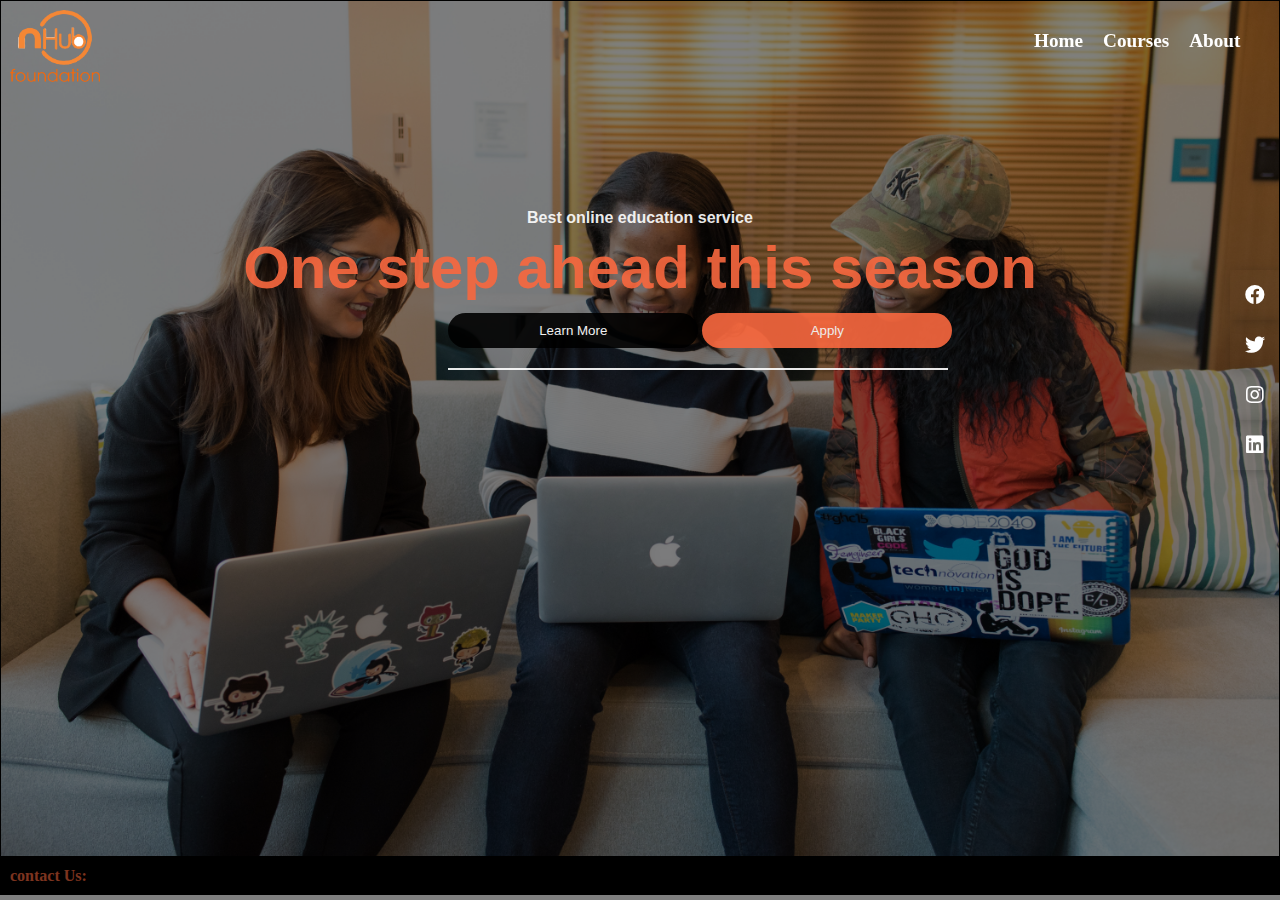
<file: index.html>
<!DOCTYPE html>
<html lang="en">
<head>
    <meta charset="UTF-8">
    <meta name="viewport" content="width=device-width, initial-scale=1.0">
    <!-- normal css -->
    <link rel="stylesheet" href="/fontawesome-free-5.15.1-web/css/all.css">
    <link rel="stylesheet" href="/CSS/style.css">
    <title>Home</title>
</head>
<body>
     <div class="header">
       <div class="brand">
         <div class="brand-items">
           <div class="brand-img">
            <img src="/img/logo/nhub logo.png" alt="">
           </div>
           <div class="brand-text">
             <ul>
               <li><a href="">Home</a></li>
               <li><a href="">Courses</a></li>
               <li><a href="">About</a></li>
             </ul>
           </div>
         </div>
       </div>
     </div>
     <div class="banner">
       <div class="banner-text">
         <p>Best online education service</p>
         <h2>One step ahead this season</h2>
       </div>
       <div class="banner-btn">
         <button class="leaarn-more"><a href="">Learn More</a></button>
         <button><a href="">Apply</a></button>
       </div>
       <hr>
     </div>

     <footer>
       <h4>contact Us:</h4>
        <!-- <img src="/img/socials/icons8-facebook-30.png" alt="">
        <img src="/img/socials/icons8-whatsapp-30.png" alt="">
        <img src="/img/socials/icons8-instagram-30.png" alt="">
        <img src="/img/socials/icons8-twitter-30.png" alt=""> -->
     </footer>
     <div class="socials">
       <a href=""><i class="fab fa-facebook"></i></a>
       <a href=""><i class="fab fa-twitter"></i></a>
       <a href=""><i class="fab fa-instagram"></i></a>
       <a href=""><i class="fab fa-linkedin"></i></a>
     </div>
</body>
</html>
</file>
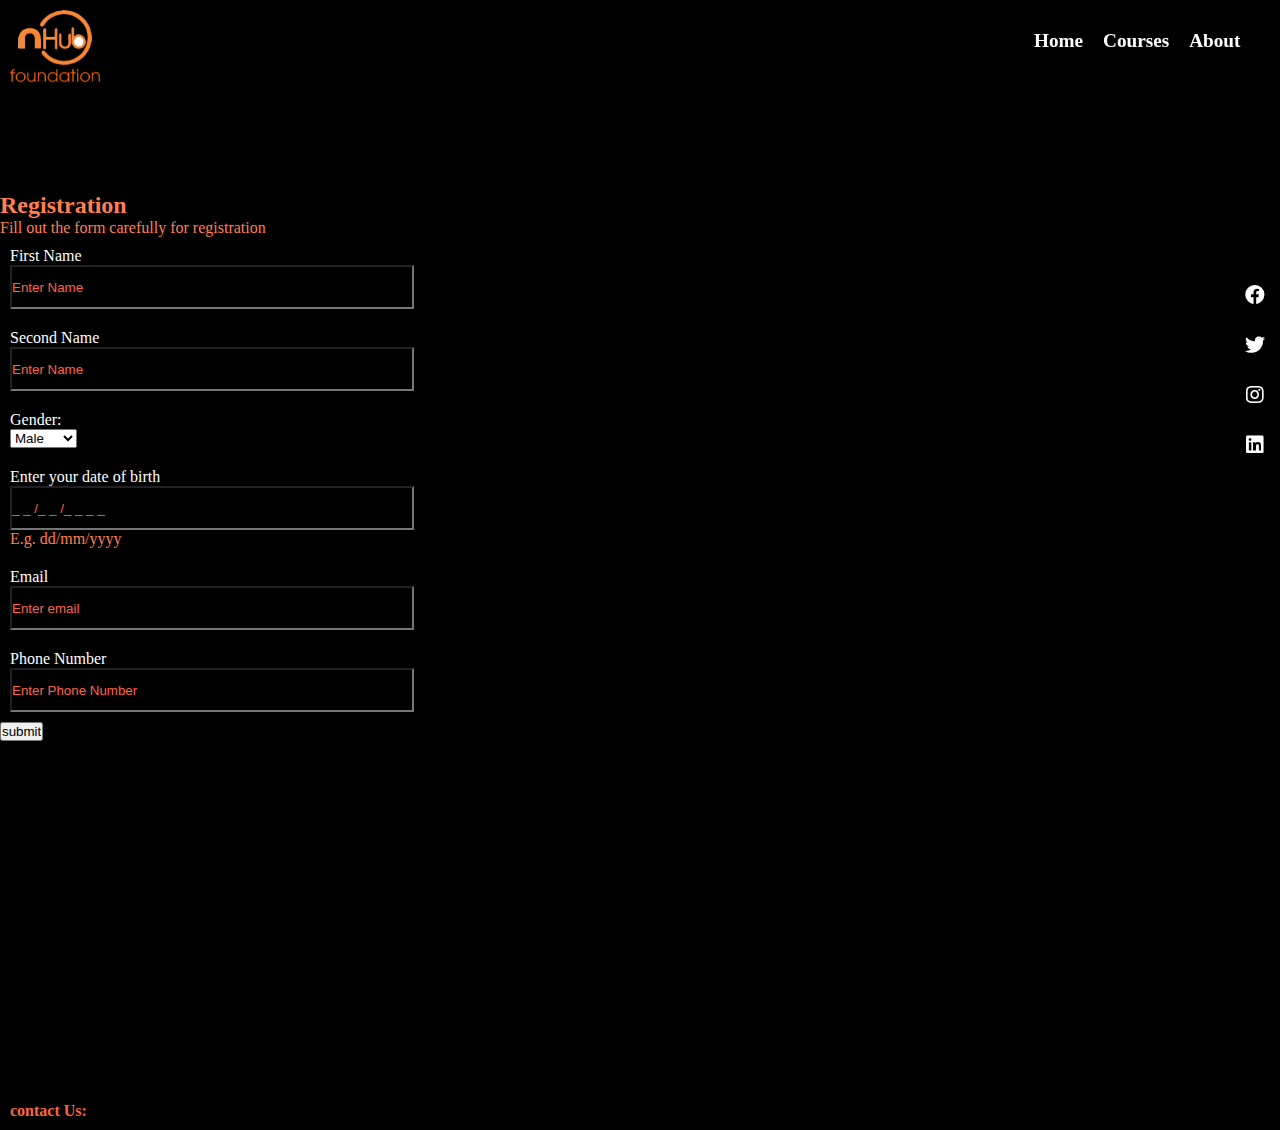
<file: form.html>
<!DOCTYPE html>
<html lang="en">
<head>
    <meta charset="UTF-8">
    <meta name="viewport" content="width=device-width, initial-scale=1.0">
    <!-- normal css -->
    <link rel="stylesheet" href="/fontawesome-free-5.15.1-web/css/all.css">
    <link rel="stylesheet" href="/CSS/style.css">
    <title>Home</title>
</head>
<body>
     <div class="header">
       <div class="brand">
         <div class="brand-items">
           <div class="brand-img">
            <img src="/img/logo/nhub logo.png" alt="">
           </div>
           <div class="brand-text">
             <ul>
               <li><a href="">Home</a></li>
               <li><a href="">Courses</a></li>
               <li><a href="">About</a></li>
             </ul>
           </div>
         </div>
       </div>
     </div>
     <section id="registration">
        <div class="container">
            <div class="reg-header">
                <h2>Registration</h2>
                <p>Fill out the form carefully for registration</p>
            </div>
            <div class="form">
                <form action="" method="post">
                    <div class="col-l">
                        <div class="form-group">
                            <label for="name">First Name</label> <br>
                            <input type="text" name="name" id="" class="form-control" placeholder="Enter Name">
                        </div>
                        <!-- surname -->
                        <div class="form-group">
                            <label for="name">Second Name</label><br>
                            <input type="text" name="name" id="" class="form-control" placeholder="Enter Name">
                        </div>
                        <!-- Gender -->
                        <div class="form-group">
                            <label for="account">Gender:</label> <br>
                        <select name="gender" id="">
                            <option value="login">Male</option>
                            <option value="signin">Female</option>
                        </select><br>
                        </div>
                        <!-- DOB -->
                        <div class="form-group">
                            <label for="dob" class="control-label">Enter your date of birth</label><br>
                            <input id="" name="dob" class="form-control" type="text" placeholder="_ _ /_ _ /_ _ _ _">
                            <p class="help-block">E.g. dd/mm/yyyy</p>
                        </div>
                        <!-- email -->
                        <div class="form-group">
                            <label for="mail">Email</label><br>
                            <input type="email" name="email" id="" class="form-control" placeholder="Enter email">
                        </div>
                    </div>
                    <div class="col-l">
                        <div class="form-group">
                            <label for="tel">Phone Number</label><br>
                            <input type="tel" name="phone" id="" class="form-control" placeholder="Enter Phone Number">
                        </div>
                    </div>
                    <div class="col-l">
                        <input type="button" value="submit" class="btn btn-submit">
                    </div>
                </form>
            </div>
        </div>
    </section>

     <footer>
        <h4>contact Us:</h4>
         <!-- <img src="/img/socials/icons8-facebook-30.png" alt="">
         <img src="/img/socials/icons8-whatsapp-30.png" alt="">
         <img src="/img/socials/icons8-instagram-30.png" alt="">
         <img src="/img/socials/icons8-twitter-30.png" alt=""> -->
      </footer>
      <div class="socials">
        <a href=""><i class="fab fa-facebook"></i></a>
        <a href=""><i class="fab fa-twitter"></i></a>
        <a href=""><i class="fab fa-instagram"></i></a>
        <a href=""><i class="fab fa-linkedin"></i></a>
      </div>
</file>
<file: CSS/style.css>
*{
    margin: 0;
    padding: 0;
}

.header{
    /* border: 1px solid black; */
    /* background-color: black; */
    /* opacity: .9; */
    z-index: 99;
    position: fixed;
    top: 0;
}


.header .brand-img img{
    width: 90px;
    position: fixed;
    margin-left: 10px;
    top: 10px;
}

.header .brand-items{
    display: flex;
    /* position: fixed; */
}

.header .brand-items .brand-text ul{
    display: flex;
    margin-top: 20px;
    /* margin-left: 50%; */
}

.header .brand-items .brand-text{
    /* margin-left: 80%; */
    position: fixed;
    left: 80%;
}


.header .brand-items .brand-text ul li {
    
    list-style: none;
    padding: 10px;
}

.header .brand-items .brand-text ul li a{
    text-decoration: none;
    color: #ffffff;
    font-weight: bolder;
    font-size: larger;
}

.banner{
    background-image: url(/img/pexels-christina-morillo-1181233.jpg);
    height: 95vh;
    border: 1px solid black;
    background-size: cover;
    background-repeat: no-repeat;
}

.banner::before{
    content: "";
    position: absolute;
    width: 100%;
    background-color: black;
    top: 0;
    bottom: 0;
    left: 0;
    right: 0;
    opacity: .5;
}

.banner .banner-text{
    /* margin-left: 25%; */
    text-align: center;
    margin-top: 15%;
    opacity: .9;
    line-height: 50px;
}

.banner .banner-text h2{
    font-size: 60px;
    font-family: 'Franklin Gothic Medium', 'Arial Narrow', Arial, sans-serif;
    color: #F9683F;
}

.banner .banner-text p{
    color: white;
    font-weight: bolder;
    font-family: Arial, Helvetica, sans-serif;
}

.banner .banner-btn{
    margin-left: 35%;
    margin-top: 20px;
}

.banner .banner-btn button{
    width: 250px;
    height: 35px;
    background-color: #F9683F ;
    border: none;
    border-radius: 20px;
    opacity: .9;
}

.banner .banner-btn button:hover{
    background-color: black;
    color: #F9683F;
}

.banner .banner-btn button:nth-child(1){
    background-color: black;
    /* color: #F9683F; */
}

.banner .banner-btn button:nth-child(1):hover{
    background-color:#F9683F ;
    color: white;
}

.banner .banner-btn button:nth-child(1) a{
    color: #ffffff;
}

.banner .banner-btn button:nth-child(1) a:hover{
    color: white;
}

.banner .banner-btn button a{
    text-decoration: none;
    color: white;
}

.banner hr{
    width: 500px;
    height: 2px;
    border-style: none;
    background-color: white;
    margin-left: 35%;
    margin-top: 20px;
    opacity: .9;
}

footer{
    background-color: black;
}

footer img{
    background-color:white;
    border-radius: 100px;
    width: 15px;
    margin-left: 10px;
}

footer h4{
    color: #F9683F;
    margin-left: 10px;
    padding: 10px 0;
}

footer img:hover{
    background-color:#F9683F;
    border-radius: 100px;
}

.socials{
    position: fixed;
    top: 30%;
    right: 0;
    /* transform: translateY(-50%); */
}

.socials a{
    display: flex;
    justify-content: center;
    width: 50px;
    height: 50px;
    text-decoration: none;
    /* padding: 0; */
    /* margin: 0; */
    /* background-color: #ffffff; */
    /* border: 1px solid black; */
    box-shadow: 2px 2px 12px rgba(0, 0, 0, 0.2);
}

.socials i{
    color: #Ffff;
    padding-top: 15px;
    font-size: 20px;
}

.socials a:hover {
    background-color: black;
    opacity: .4;
    transition: all ease-in-out 0.5s;
}

/* form styling */
#registration{
    background-color: black;
    height: 100vh;
    /* position: relative; */
    padding-top: 15%;
}

#registration .container .reg-header h2, p{
    color: coral;
}

#registration ::placeholder{
    color: tomato;
}

.form-group{
    color: white;
    padding: 10px;
}

.form-group input{
    width: 400px;
    height: 40px;
    color: coral;
    background-color: black;
}
</file>
